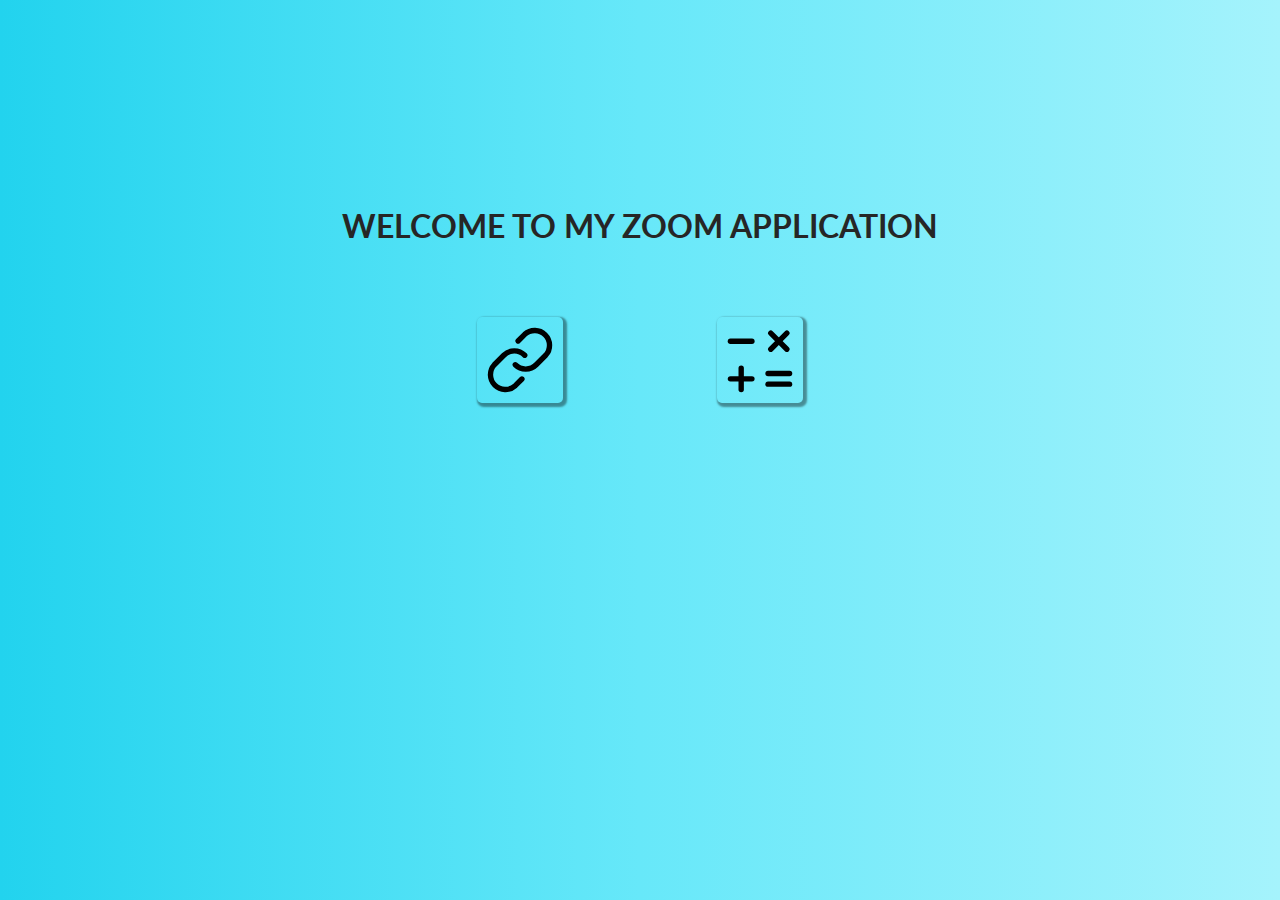
<file: index.html>
<!DOCTYPE html>
<html lang="pt-br">

<head>
  <meta charset="UTF-8">
  <meta http-equiv="X-UA-Compatible" content="IE=edge">
  <meta name="viewport" content="width=device-width, initial-scale=1.0">
  <title>ZoomApplication</title>
  <link rel="stylesheet" href="style.css">
</head>

<body>

  <div class="container">
    <header>
      <h1 class="animatedText">Welcome to My zoom Application</h1>
    </header>
    <section class="selectionPart">
      <div><a href="linkPage/linkPage.html">
          <svg xmlns="http://www.w3.org/2000/svg" width="86" height="86" fill="#000000" viewBox="0 0 256 256"
            class="icon1">
            <rect width="256" height="256" fill="none"></rect>
            <path d="M122.3,71.4l19.8-19.8a44.1,44.1,0,0,1,62.3,62.3l-28.3,28.2a43.9,43.9,0,0,1-62.2,0" fill="none"
              stroke="#000000" stroke-linecap="round" stroke-linejoin="round" stroke-width="16"></path>
            <path d="M133.7,184.6l-19.8,19.8a44.1,44.1,0,0,1-62.3-62.3l28.3-28.2a43.9,43.9,0,0,1,62.2,0" fill="none"
              stroke="#000000" stroke-linecap="round" stroke-linejoin="round" stroke-width="16"></path>
          </svg>
        </a>
      </div>
      <div>
        <a href="countAssistance/countAssistance.html">
          <svg xmlns="http://www.w3.org/2000/svg" width="86" height="86" fill="#000000" viewBox="0 0 256 256"
            class="icon2">
            <rect width="256" height="256" fill="none"></rect>
            <line x1="40" y1="184" x2="104" y2="184" fill="none" stroke="#000000" stroke-linecap="round"
              stroke-linejoin="round" stroke-width="16"></line>
            <line x1="72" y1="152" x2="72" y2="216" fill="none" stroke="#000000" stroke-linecap="round"
              stroke-linejoin="round" stroke-width="16"></line>
            <line x1="104" y1="72" x2="40" y2="72" fill="none" stroke="#000000" stroke-linecap="round"
              stroke-linejoin="round" stroke-width="16"></line>
            <line x1="216" y1="168.1" x2="152" y2="168.1" fill="none" stroke="#000000" stroke-linecap="round"
              stroke-linejoin="round" stroke-width="16"></line>
            <line x1="216" y1="199.9" x2="152" y2="199.9" fill="none" stroke="#000000" stroke-linecap="round"
              stroke-linejoin="round" stroke-width="16"></line>
            <line x1="208" y1="48" x2="160" y2="96" fill="none" stroke="#000000" stroke-linecap="round"
              stroke-linejoin="round" stroke-width="16"></line>
            <line x1="208" y1="96" x2="160" y2="48" fill="none" stroke="#000000" stroke-linecap="round"
              stroke-linejoin="round" stroke-width="16"></line>
          </svg>
        </a>
      </div>
    </section>
  </div>

</body>

</html>
</file>
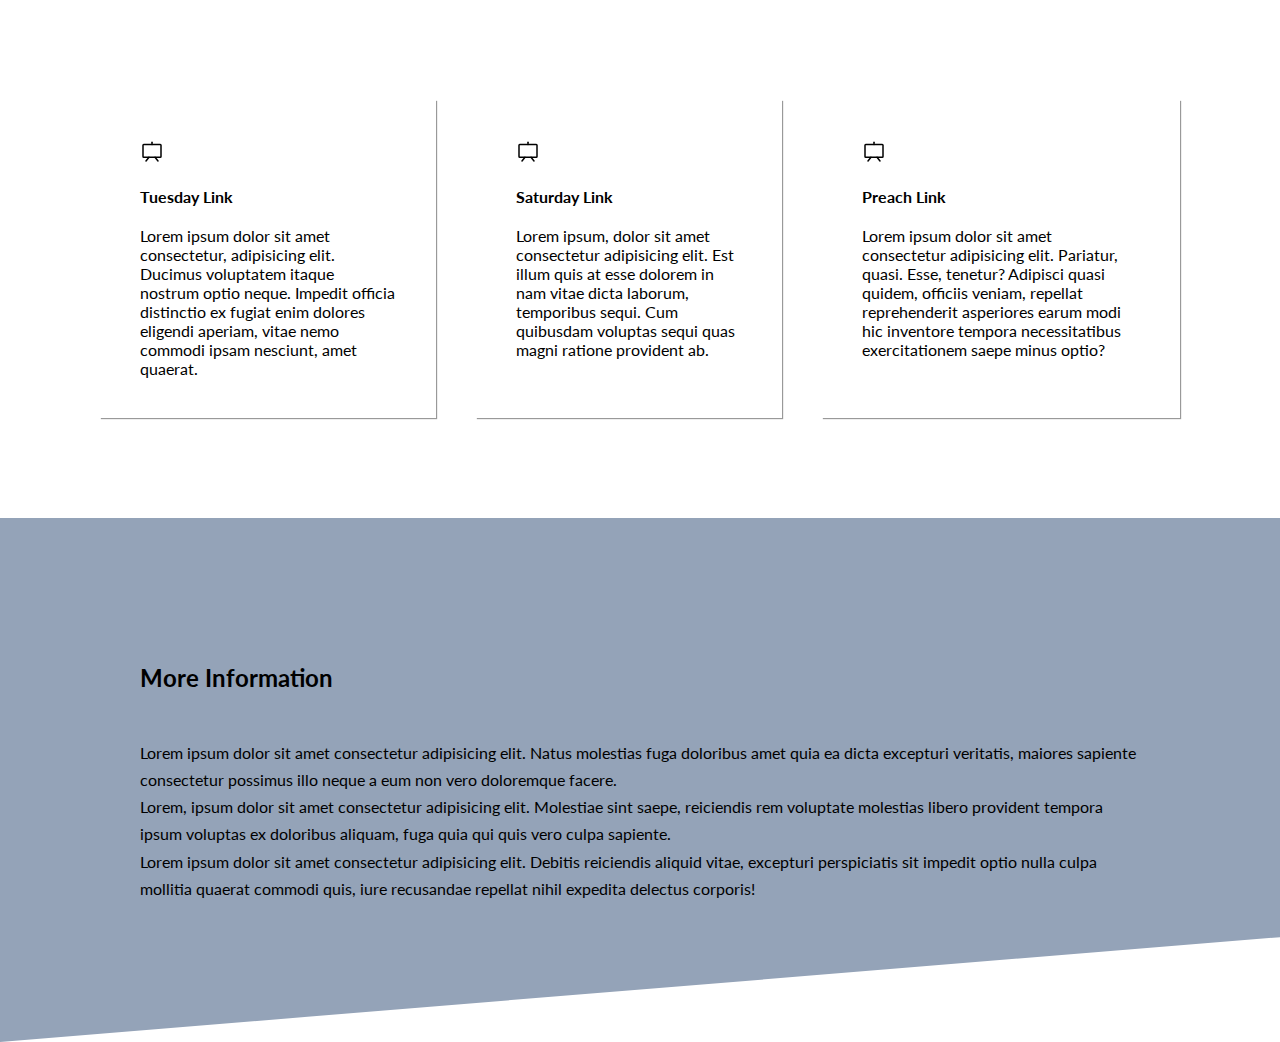
<file: linkPage/linkPage.html>
<!DOCTYPE html>
<html lang="pt-br">

<head>
    <meta charset="UTF-8">
    <meta http-equiv="X-UA-Compatible" content="IE=edge">
    <meta name="viewport" content="width=device-width, initial-scale=1.0">
    <title>Link Page</title>
    <link rel="stylesheet" href="style.css">
</head>

<body>
    <div class="container">

        <div class="tuesday">
            <svg xmlns="http://www.w3.org/2000/svg" width="192" height="192" fill="#000000" viewBox="0 0 256 256">
                <rect width="256" height="256" fill="none"></rect>
                <rect x="32" y="48" width="192" height="136" rx="8" fill="none" stroke="#000000" stroke-linecap="round"
                    stroke-linejoin="round" stroke-width="16"></rect>
                <line x1="160" y1="184" x2="192" y2="224" fill="none" stroke="#000000" stroke-linecap="round"
                    stroke-linejoin="round" stroke-width="16"></line>
                <line x1="96" y1="184" x2="64" y2="224" fill="none" stroke="#000000" stroke-linecap="round"
                    stroke-linejoin="round" stroke-width="16"></line>
                <line x1="128" y1="48" x2="128" y2="24" fill="none" stroke="#000000" stroke-linecap="round"
                    stroke-linejoin="round" stroke-width="16"></line>
            </svg>
            <h4>Tuesday Link</h4>
            <p>Lorem ipsum dolor sit amet consectetur, adipisicing elit. Ducimus voluptatem itaque nostrum optio neque.
                Impedit officia distinctio ex fugiat enim dolores eligendi aperiam, vitae nemo commodi ipsam nesciunt,
                amet quaerat.</p>
        </div>
        <div class="saturday">
            <svg xmlns="http://www.w3.org/2000/svg" width="192" height="192" fill="#000000" viewBox="0 0 256 256">
                <rect width="256" height="256" fill="none"></rect>
                <rect x="32" y="48" width="192" height="136" rx="8" fill="none" stroke="#000000" stroke-linecap="round"
                    stroke-linejoin="round" stroke-width="16"></rect>
                <line x1="160" y1="184" x2="192" y2="224" fill="none" stroke="#000000" stroke-linecap="round"
                    stroke-linejoin="round" stroke-width="16"></line>
                <line x1="96" y1="184" x2="64" y2="224" fill="none" stroke="#000000" stroke-linecap="round"
                    stroke-linejoin="round" stroke-width="16"></line>
                <line x1="128" y1="48" x2="128" y2="24" fill="none" stroke="#000000" stroke-linecap="round"
                    stroke-linejoin="round" stroke-width="16"></line>
            </svg>
            <h4>Saturday Link</h4>
            <p>Lorem ipsum, dolor sit amet consectetur adipisicing elit. Est illum quis at esse dolorem in nam vitae
                dicta laborum, temporibus sequi. Cum quibusdam voluptas sequi quas magni ratione provident ab.</p>
        </div>
        <div class="preaching">
            <svg xmlns="http://www.w3.org/2000/svg" width="192" height="192" fill="#000000" viewBox="0 0 256 256">
                <rect width="256" height="256" fill="none"></rect>
                <rect x="32" y="48" width="192" height="136" rx="8" fill="none" stroke="#000000" stroke-linecap="round"
                    stroke-linejoin="round" stroke-width="16"></rect>
                <line x1="160" y1="184" x2="192" y2="224" fill="none" stroke="#000000" stroke-linecap="round"
                    stroke-linejoin="round" stroke-width="16"></line>
                <line x1="96" y1="184" x2="64" y2="224" fill="none" stroke="#000000" stroke-linecap="round"
                    stroke-linejoin="round" stroke-width="16"></line>
                <line x1="128" y1="48" x2="128" y2="24" fill="none" stroke="#000000" stroke-linecap="round"
                    stroke-linejoin="round" stroke-width="16"></line>
            </svg>
            <h4>Preach Link</h4>
            <p>Lorem ipsum dolor sit amet consectetur adipisicing elit. Pariatur, quasi. Esse, tenetur? Adipisci quasi
                quidem, officiis veniam, repellat reprehenderit asperiores earum modi hic inventore tempora
                necessitatibus exercitationem saepe minus optio?</p>
        </div>
    </div>
    <div class="allWidth">

        <div class="moreInformation">
            <h2>More Information</h2>
            <p>Lorem ipsum dolor sit amet consectetur adipisicing elit. Natus molestias fuga doloribus amet quia ea
                dicta excepturi veritatis, maiores sapiente consectetur possimus illo neque a eum non vero doloremque
                facere.</p>
            <p>Lorem, ipsum dolor sit amet consectetur adipisicing elit. Molestiae sint saepe, reiciendis rem voluptate
                molestias libero provident tempora ipsum voluptas ex doloribus aliquam, fuga quia qui quis vero culpa
                sapiente.</p>
            <p>Lorem ipsum dolor sit amet consectetur adipisicing elit. Debitis reiciendis aliquid vitae, excepturi
                perspiciatis sit impedit optio nulla culpa mollitia quaerat commodi quis, iure recusandae repellat nihil
                expedita delectus corporis!</p>
        </div>
    </div>
</body>

</html>
</file>
<file: style.css>
/* Importing font lato from google fonts */
@import url("https://fonts.googleapis.com/css2?family=Lato&display=swap");
/* Reseting default margin on browser */

/* Somo colors to use on my project */
/* Main color: #0c4a6e */
/* Font color: #262626 */
* {
  padding: 0;
  margin: 0;
  box-sizing: border-box;
}
body {
  font-family: "Lato", sans-serif;
  background: linear-gradient(0.25turn, #22d3ee, #67e8f9, #a5f3fc);
  color: #262626;
}
.container {
  position: relative;
  width: 1200px;
  height: 50vh;
  margin: auto;
}
header {
  position: absolute;
  top: 50%;
  left: 50%;
  transform: translate(-50%, -50%);
}
.animatedText {
  text-align: center;
  animation: animatedText 3s;
  text-transform: uppercase;
}
section {
}
@keyframes animatedText {
  0% {
    opacity: 0;
    transform: translate(-200px);
  }
  80% {
    transform: translate(20px);
  }

  100% {
    opacity: 1;
    transform: translate(0);
  }
}

/* Selection Part */
.selectionPart {
  position: relative;
  height: 100%;
  height: 100vh;
}
.icon1 {
  border-radius: 5px;
  cursor: pointer;
  transition: all;
  transition-duration: 0.4s;
  box-shadow: 2px 2px 2px 2px rgba(0, 0, 0, 0.4);
  position: absolute;
  top: 40%;
  left: 40%;
  transform: translate(-50%, -50%);
  animation: animatedIcon 4s;
}
.icon1:hover {
  box-shadow: 2px 2px 2px 2px rgba(0, 0, 0, 0.8);
}
.icon2 {
  border-radius: 5px;
  cursor: pointer;
  transition: all;
  transition-duration: 0.4s;
  box-shadow: 2px 2px 2px 2px rgba(0, 0, 0, 0.4);
  position: absolute;
  position: absolute;
  top: 40%;
  left: 60%;
  transform: translate(-50%, -50%);
  animation: animatedIcon 4s;
}
.icon2:hover {
  box-shadow: 2px 2px 2px 2px rgba(0, 0, 0, 0.8);
}
@keyframes animatedIcon {
  0% {
    transform: translate(-60%, -60%);
    opacity: 0;
  }
  80% {
    transform: translate(-70%, -70%);
    opacity: 0;
  }
  100% {
    transform: translate(-50%, -50%);
    opacity: 1;
  }
}
</file>
<file: linkPage/style.css>
/* Importing font lato from google fonts */
@import url("https://fonts.googleapis.com/css2?family=Lato&display=swap");
/* Reseting default settings */
* {
  padding: 0;
  margin: 0;
  box-sizing: border-box;
}
body {
  font-family: "Lato", sans-serif;
}
svg {
  height: 24px;
  width: 24px;
}
h4 {
  margin-top: 20px;
  margin-bottom: 20px;
}

.container {
  display: flex;
  font-size: 16px;
  gap: 40px;
  margin: 100px;
}
.tuesday {
  box-shadow: 1px 1px 1px rgba(0, 0, 0, 0.4);
  padding: 40px;
  transition-duration: 1s;
}
.tuesday:hover {
  box-shadow: 2px 2px 2px rgba(0, 0, 0, 0.6);
}
.saturday {
  box-shadow: 1px 1px 1px rgba(0, 0, 0, 0.4);
  padding: 40px;
  transition-duration: 1s;
}
.saturday:hover {
  box-shadow: 2px 2px 2px rgba(0, 0, 0, 0.6);
}
.preaching {
  box-shadow: 1px 1px 1px rgba(0, 0, 0, 0.4);
  padding: 40px;
  transition-duration: 1s;
}
.preaching:hover {
  box-shadow: 2px 2px 2px rgba(0, 0, 0, 0.6);
}
.allWidth {
  width: 100%;
  background-color: #94a3b8;
  padding: 40px;
  clip-path: polygon(0% 0%, 100% 0%, 100% 80%, 0% 100%);
}
h2 {
  margin-bottom: 40px;
}
.moreInformation {
  margin: 100px;
  line-height: 1.7;
}
</file>
